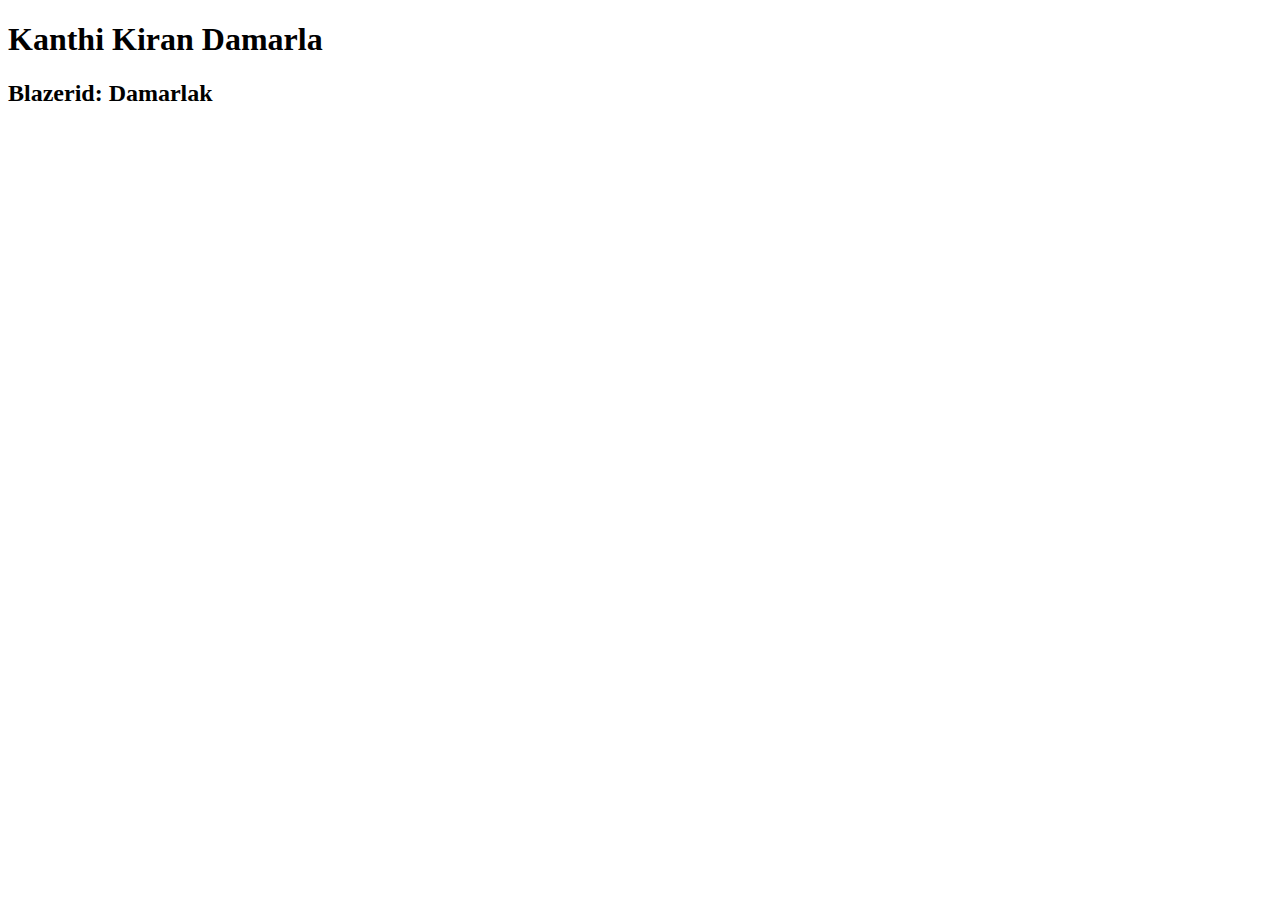
<file: lab02/index.html>
<!DOCTYPE html>
<html lang="en" dir="ltr">
  <head>
    <meta charset="utf-8">
    <title>Lab 02</title>
  </head>
  <body>
    <h1>Kanthi Kiran Damarla</h1>
    <h2>Blazerid: Damarlak</h2>
  </body>
</html>
</file>
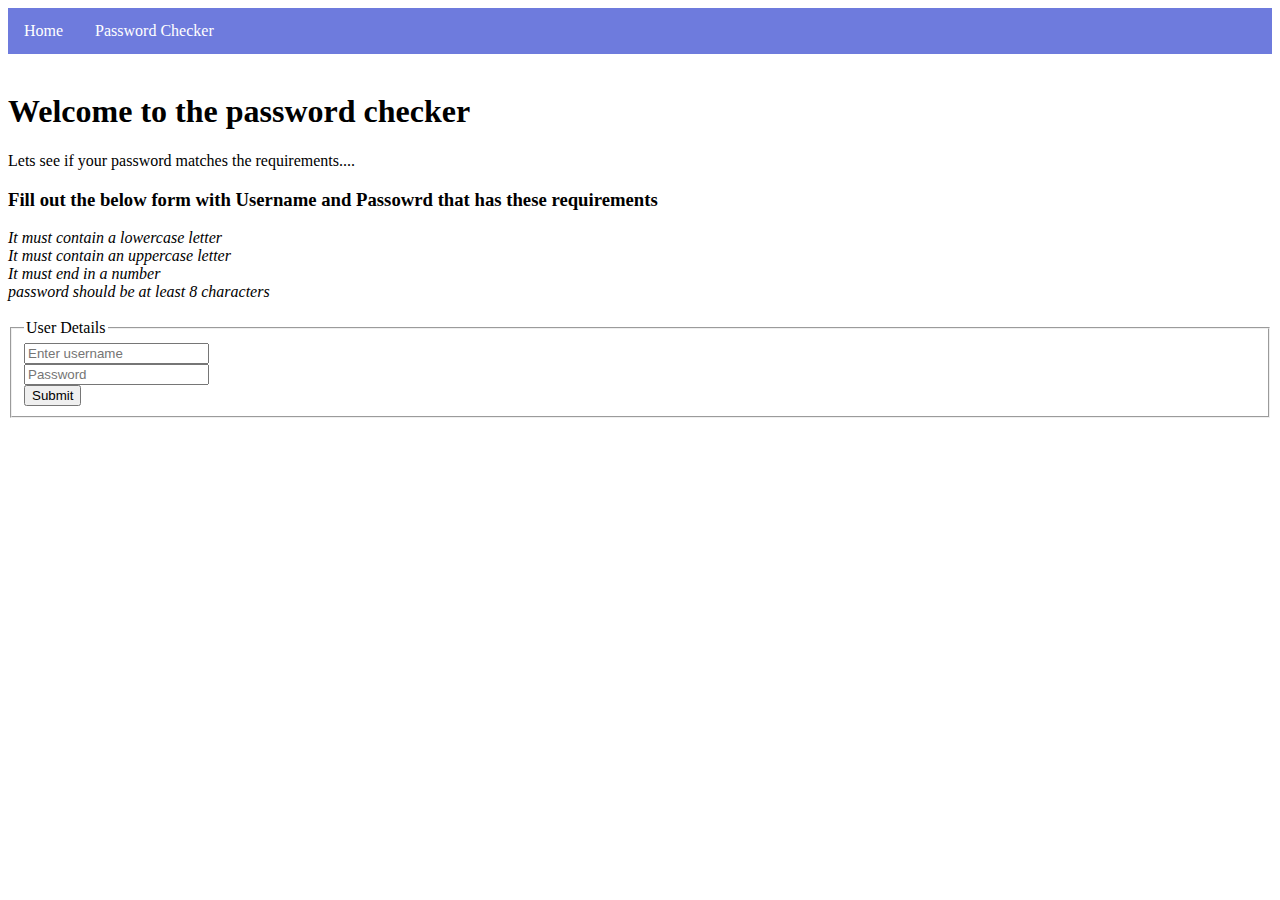
<file: lab06/templates/index.html>
<!DOCTYPE html>
<html lang="en">
<head>
    <meta charset="UTF-8">
    <meta name="viewport" content="width=device-width, initial-scale=1.0">
    <title>Password checker</title>
    <link  href="styles.css" />
    <style>
        ul {
  list-style-type: none;
  margin: 0;
  padding: 0;
  overflow: hidden;
  background-color: #6e7bdd;
}
        li {
  float: left;
}
li a {
  display: block;
  color: white;
  text-align: center;
  padding: 14px 16px;
  text-decoration: none;
}
li a:hover {
  background-color: #a7cfd2;
}
    </style>
</head>
<body>
    <nav>
        <ul>
            <li><a href="/">Home</a></li>
            <li><a href="/password">Password Checker</a></li>
          </ul>
    </nav>
    <br>
    <h1>Welcome to the password checker </h1>
    <p>Lets see if your password matches the requirements....</p>
    <h3>Fill out the below form with Username and Passowrd that has these requirements</h3>
    
    <i>It must contain a lowercase letter</i><br>
    <i>It must contain an uppercase letter</i><br>
    <i>It must end in a number</i><br>
    <i>password should be at least 8 characters</i><br><br>
    
    
    <form action="/validations" method = "post">
       <fieldset>
        <legend>User Details</legend>
        <input type="text" placeholder="Enter username" id="username" name="username"/><br>
        <input type="password" placeholder="Password" id="password" name="password"/><br>
        <input type="submit" />
        </fieldset>
     </form>
     
</body>
</html>
</file>
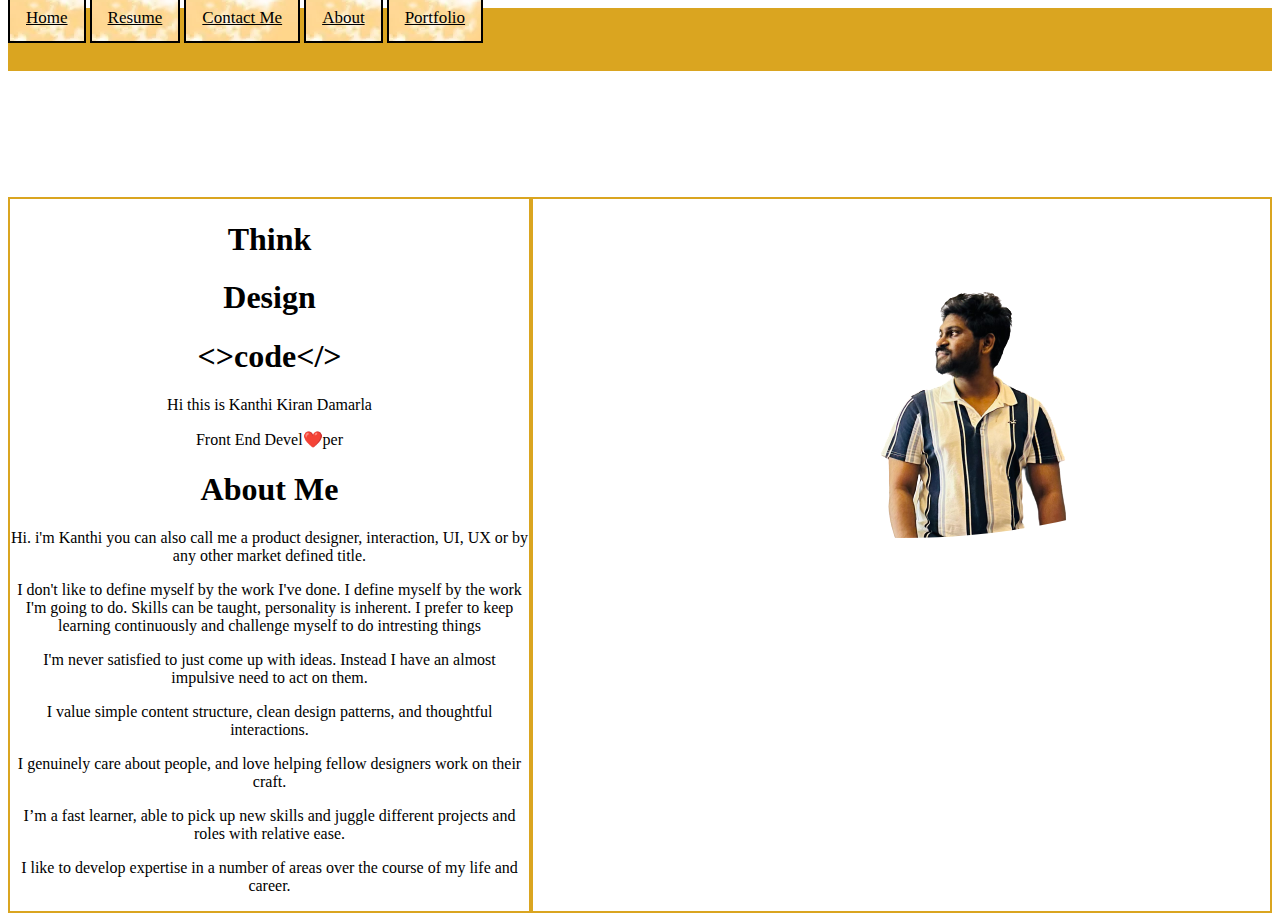
<file: portfolio/about.html>
<!DOCTYPE html>
<html lang="en">
  <head>
    <meta charset="UTF-8" />
    <meta name="viewport" content="width=device-width, initial-scale=1.0" />
    <title>Home</title>
    <link rel="stylesheet" href="home.css" />
  </head>
  <body>
    <div class="navbar">
      <a  href="/portfolio/home.html">Home</a>
      <a href="/portfolio/resume.html">Resume</a>
      <a href="/portfolio/contact.html">Contact Me</a>
      <a href="/portfolio/about.html">About</a>
      <a href="/portfolio/port.html">Portfolio</a>
    </div>
    
    <div class="divider">
      <div class="right">
          <h1>Think</h1>
          <h1>Design</h1>
          <h1>&lt;&gt;code&lt;/&gt;</h1>
        <p>Hi this is Kanthi Kiran Damarla</p>
        <p>Front End Devel❤️per</p>
        <div id="#about" style="text-align: center;">
          <h1>About Me</h1> 
          <p>Hi. i'm Kanthi you can also call me a product designer, interaction, UI, UX or by any other market defined title.</p>
          <p>I don't like to define myself by the work I've done. I define myself by the work I'm going to do. Skills can be taught, personality is inherent. I prefer to keep learning continuously and challenge myself to do intresting things
  
          </p>
          <p>I'm never satisfied to just come up with ideas. Instead I have an almost impulsive need to act on them.</p>
          <p>I value simple content structure, clean design patterns, and thoughtful interactions.</p>
          <p>I genuinely care about people, and love helping fellow designers work on their craft.</p>
          <p>I’m a fast learner, able to pick up new skills and juggle different projects and roles with relative ease.
  
          </p>
          <p>I like to develop expertise in a number of areas over the course of my life and career.
  
          </p>
      </div>
      </div>
      <div class="left">
       <img src="kanthibw.png">
      </div>
    </div>

    

  </body>
</html>
</file>
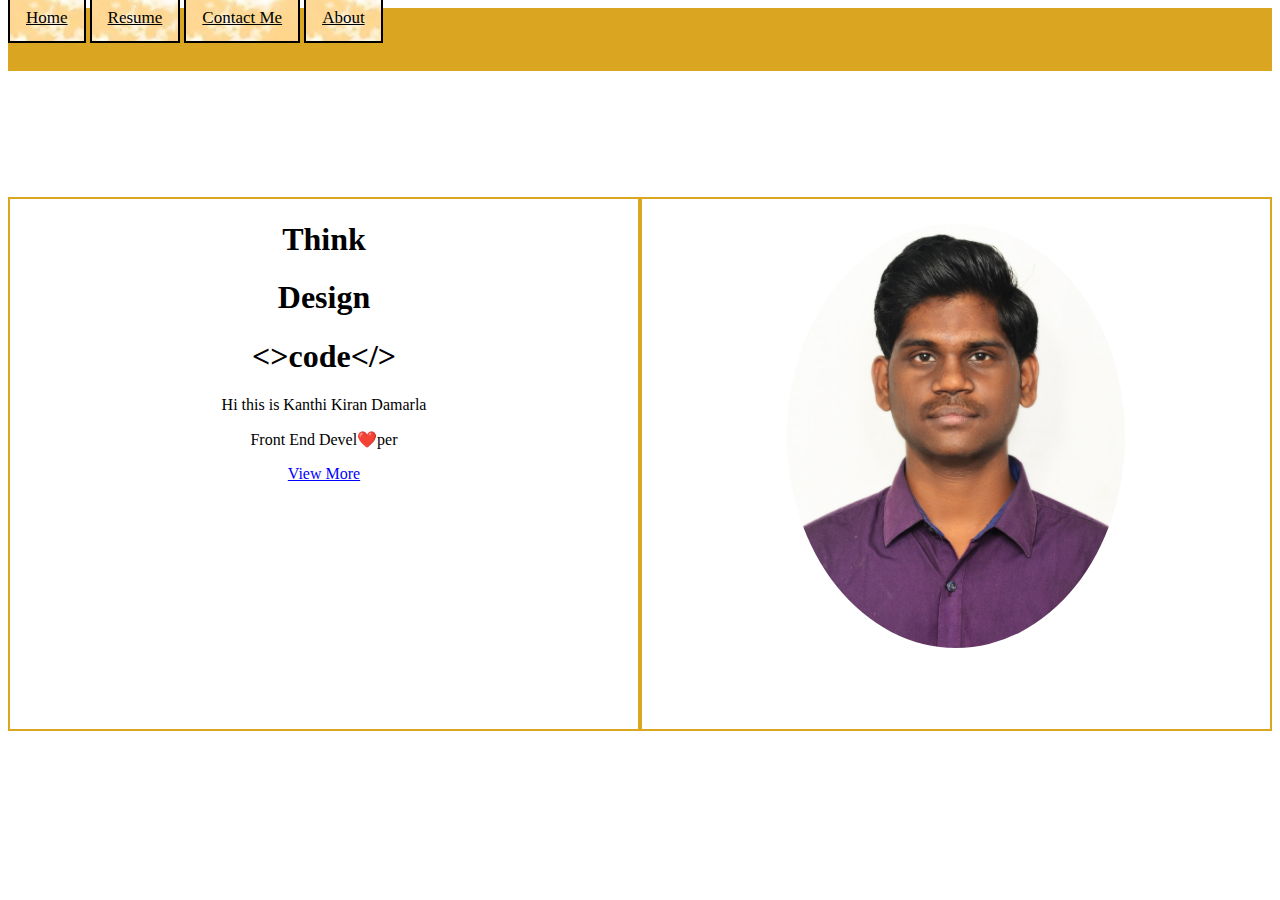
<file: portfolio/home.html>
<!DOCTYPE html>
<html lang="en">
  <head>
    <meta charset="UTF-8" />
    <meta name="viewport" content="width=device-width, initial-scale=1.0" />
    <title>Home</title>
    <link rel="stylesheet" href="home.css" />
  </head>
  <body style="background-color: white;">
    <div class="navbar">
      <a  href="/portfolio/home.html">Home</a>
      <a href="/portfolio/resume.html">Resume</a>
      <a href="#contact">Contact Me</a>
      <a href="/portfolio/about.html">About</a>
    </div>
    
    <div class="divider">
      <div class="right">
          <h1>Think</h1>
          <h1>Design</h1>
          <h1>&lt;&gt;code&lt;/&gt;</h1>
        <p>Hi this is Kanthi Kiran Damarla</p>
        <p>Front End Devel❤️per</p>
        <a href="/portfolio/about.html" style="color: blue;">View More</a>
      </div>
      <div class="left">
       <img  style="height: 80%; padding: 25px;" src="Kanthi.png">
      </div>
    </div>


  </body>
</html>
</file>
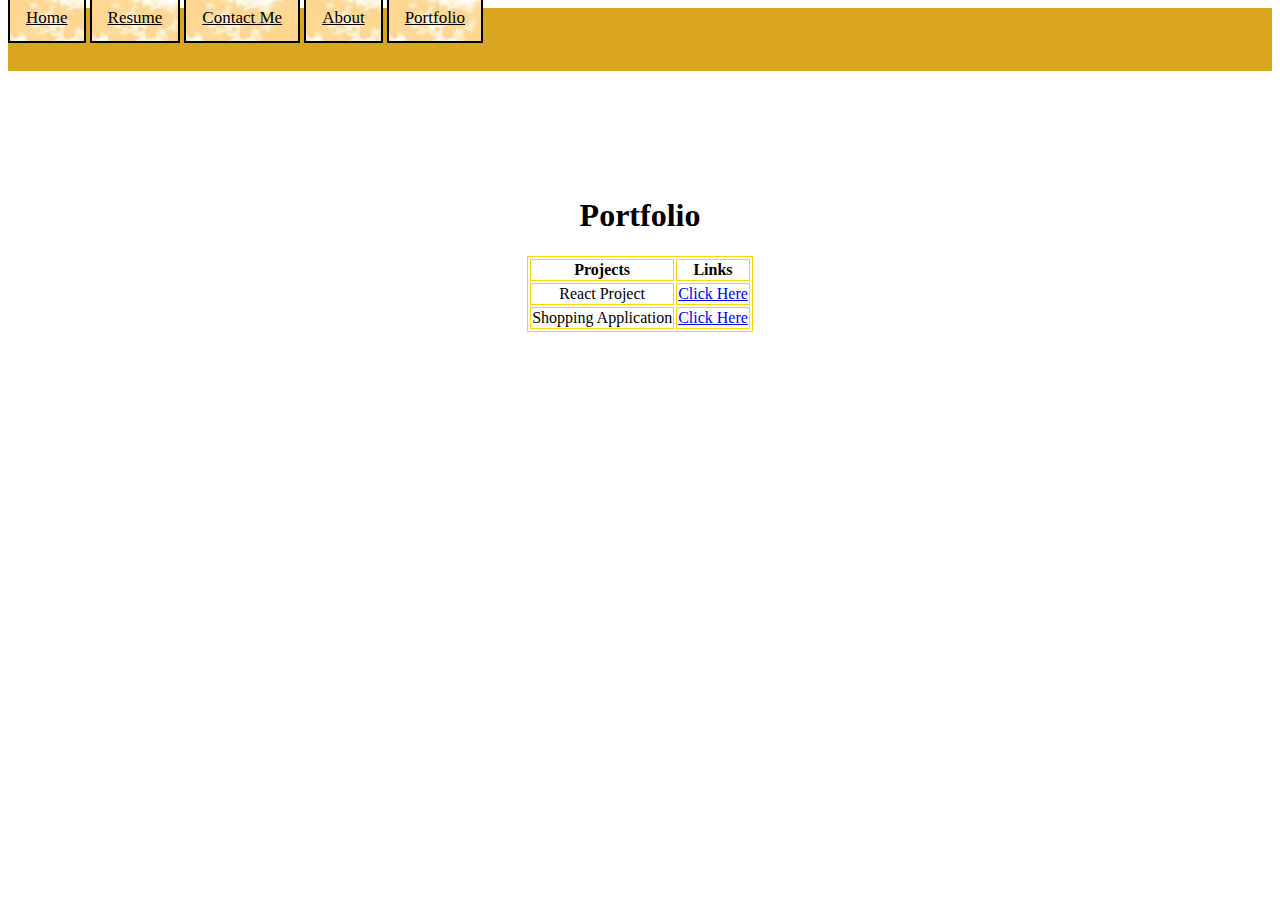
<file: portfolio/port.html>
<!DOCTYPE html>
<html lang="en">
  <head>
    <meta charset="UTF-8" />
    <meta name="viewport" content="width=device-width, initial-scale=1.0" />
    <title>Home</title>
    <link rel="stylesheet" href="home.css" />
  </head>
  <body style="background-color: white;">
    <div class="navbar">
        <a  href="/portfolio/home.html">Home</a>
        <a href="/portfolio/resume.html">Resume</a>
        <a href="/portfolio/contact.html">Contact Me</a>
        <a href="/portfolio/about.html">About</a>
        <a href="/portfolio/port.html">Portfolio</a>
      </div>
    
    <div style="align-items: center;">
<h1 style="text-align: center;">Portfolio</h1>
    
    <table class="resume" style="text-align: center; margin-left: auto; margin-right: auto;">
        <tr>
            <td><b>Projects </b></td>
            <td><b>Links</b></td>
        </tr>
        <tr>
            <td>React Project </td>
            <td><a href="https://github.com/kanthi1/Testing-strapi">Click Here</a></td>
        </tr>
        
        <tr>
            <td>Shopping Application</td>
            <td><a href="https://github.com/kanthi1/shopping">Click Here</a></td>
        </tr>
        
    </table>
</div>

  </body>
</html>
</file>
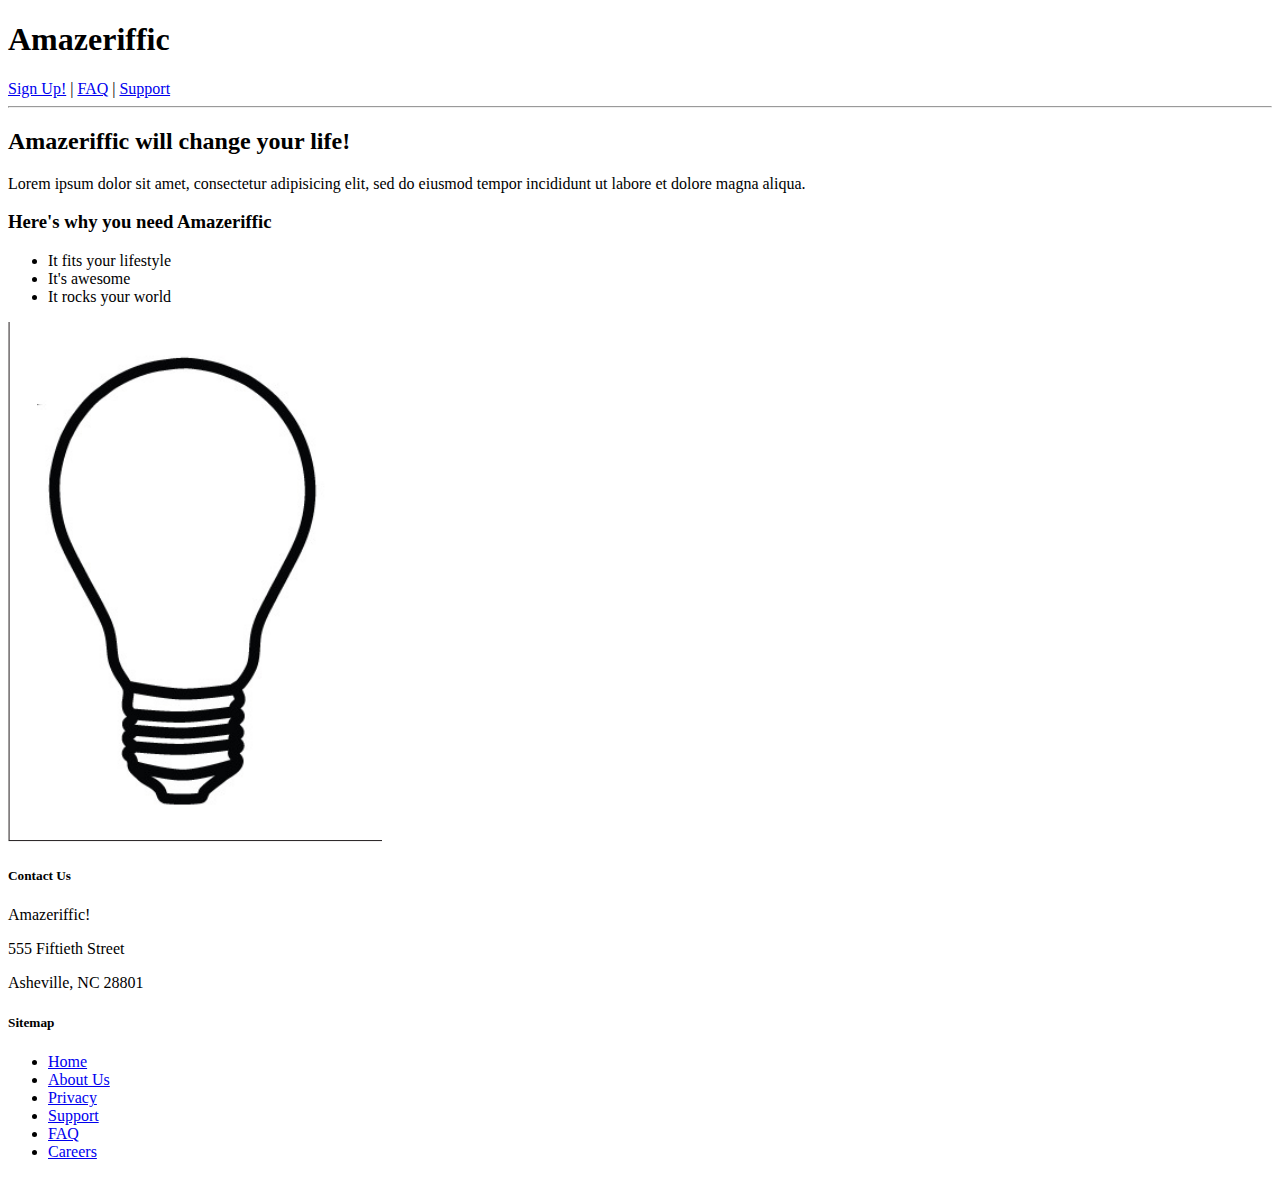
<file: lab01/exec-1/exercise1.html>
<!DOCTYPE html>
<html lang="en">

<head>
    <meta charset="UTF-8">
    <meta name="viewport" content="width=device-width, initial-scale=1.0">
    <title>Amazeriffic</title>


</head>
<header>
    <h1>Amazeriffic</h1>
    <nav>
        <a href="#">Sign Up!</a> |
        <a href="#">FAQ</a> |
        <a href="#">Support</a>
    </nav>
    <hr>
</header>
<body>
    <h2>Amazeriffic will change your life!</h2>
    <p>Lorem ipsum dolor sit amet, consectetur adipisicing elit, sed do
        eiusmod tempor incididunt ut labore et dolore magna aliqua.</p>
    <h3>Here's why you need Amazeriffic</h3>
    <ul>
        <li>It fits your lifestyle</li>
        <li>It's awesome</li>
        <li>It rocks your world</li>
    </ul>
    <img src="lightbulb.png" alt="an image of a lightbulb">
    <footer>
        <div class="contact">
            <h5>Contact Us</h5>
            <p>Amazeriffic!</p>
            <p>555 Fiftieth Street</p>
            <p>Asheville, NC 28801</p>
        </div>
        <div class="sitemap">
            <h5>Sitemap</h5>
            <ul>
                <li><a href="#">Home</a></li>
                <li><a href="#">About Us</a></li>
                <li><a href="#">Privacy</a></li>
                <li><a href="#">Support</a></li>
                <li><a href="#">FAQ</a></li>
                <li><a href="#">Careers</a></li>
            </ul>
        </div>
    </footer>
</body>

</html>
</file>
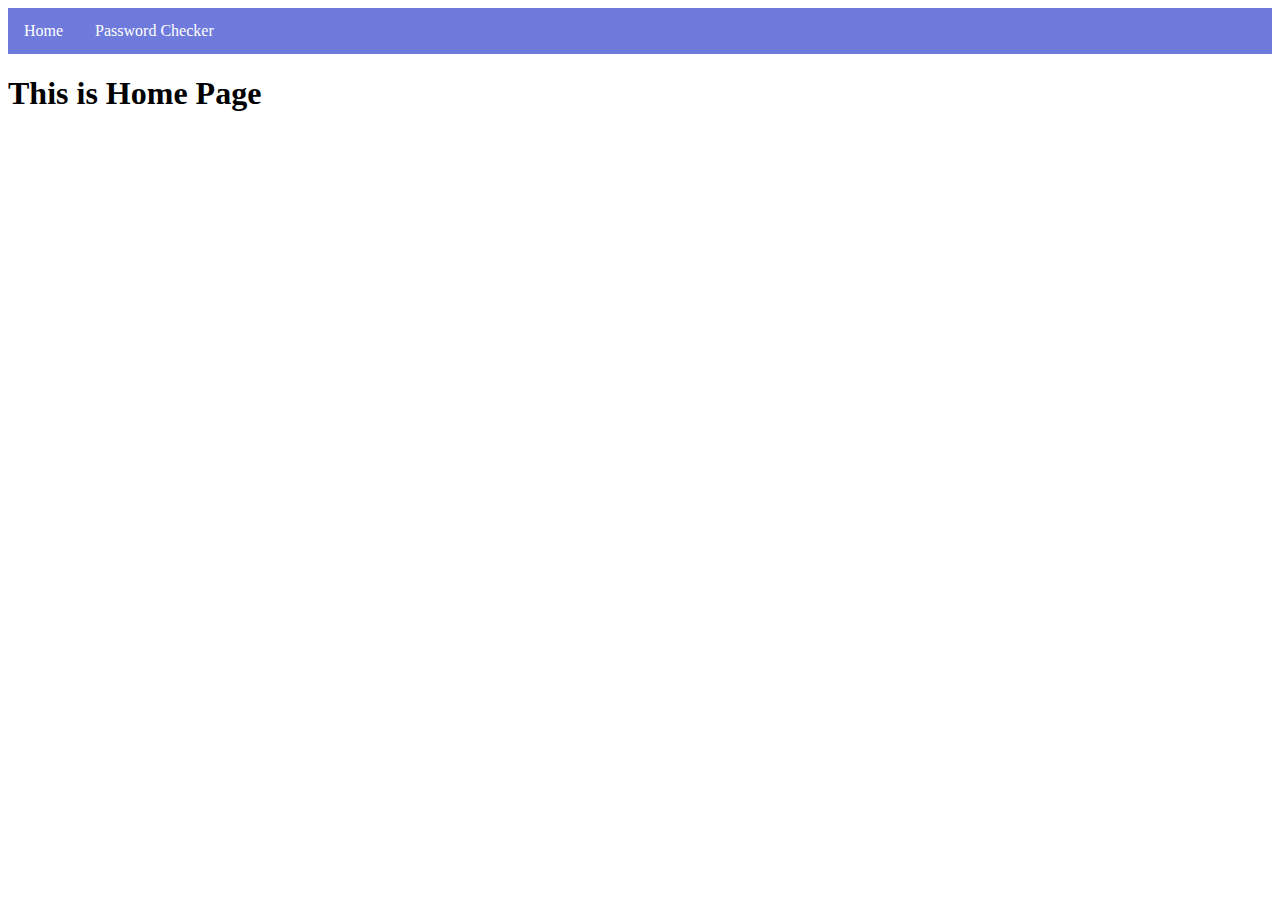
<file: lab06/templates/base.html>
<!DOCTYPE html>
<html lang="en">
<head>
    <meta charset="UTF-8">
    <meta name="viewport" content="width=device-width, initial-scale=1.0">
    <title>Document</title>

    <link rel="stylesheet"   href="styles.css" />
    <style>
        ul {
  list-style-type: none;
  margin: 0;
  padding: 0;
  overflow: hidden;
  background-color: #6e7bdd;
}
        li {
  float: left;
}
li a {
  display: block;
  color: white;
  text-align: center;
  padding: 14px 16px;
  text-decoration: none;
}
li a:hover {
  background-color: #a7cfd2;
}
    </style>
</head>
<body>
    <nav>
        <ul>
            <li><a href="/">Home</a></li>
            <li><a href="/password">Password Checker</a></li>
          </ul>
    </nav>

    <div>
        <h1>This is Home Page</h1>
    </div>
</body>
</html>
</file>
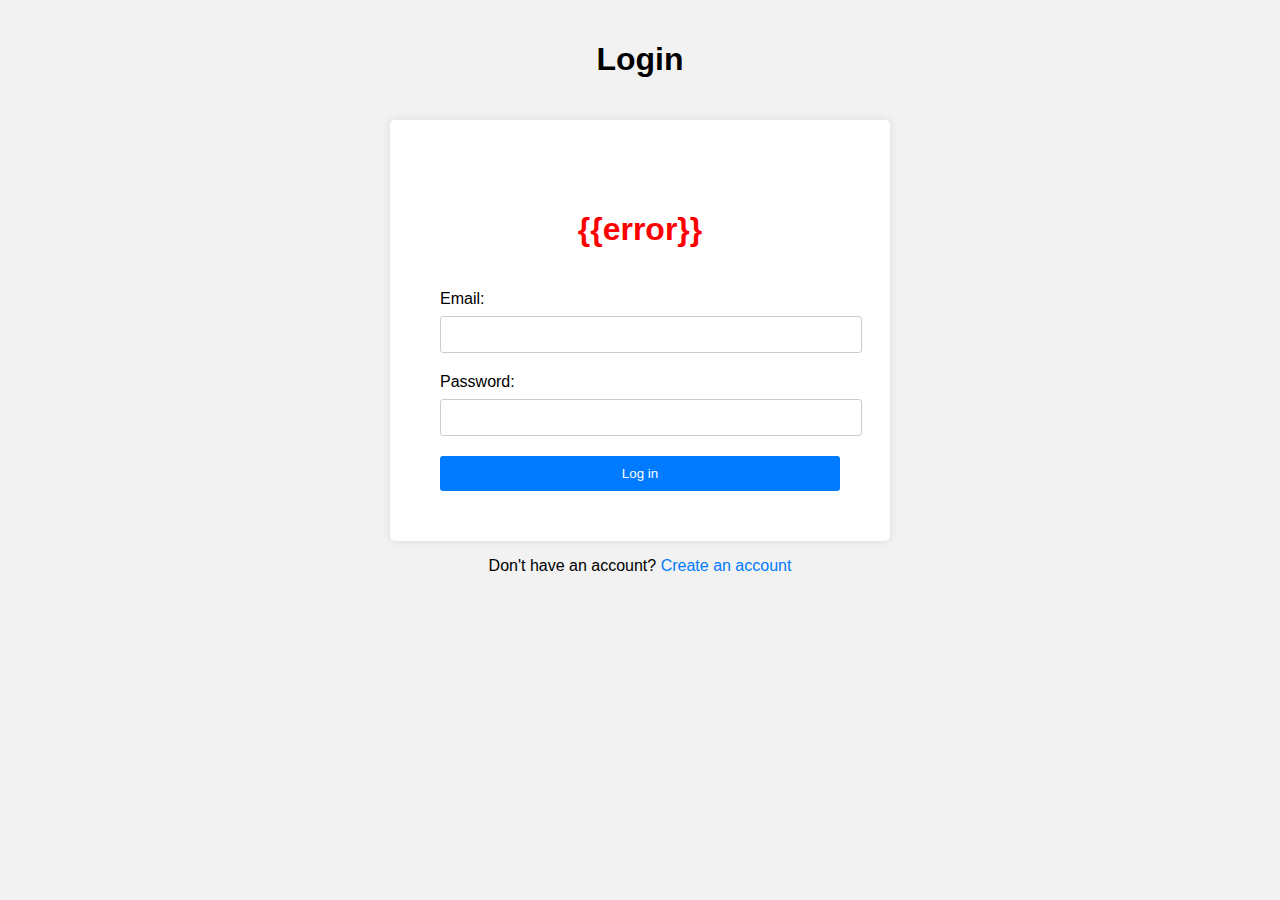
<file: lab07/templates/login.html>
<!DOCTYPE html>
<html lang="en">
<head>
    <meta charset="UTF-8">
    <meta name="viewport" content="width=device-width, initial-scale=1.0">
    <title>Login Form</title>
    <style>
        body {
            font-family: Arial, sans-serif;
            background-color: #f2f2f2;
            margin: 0;
            padding: 0;
        }

        h1 {
            text-align: center;
            padding: 20px 0;
        }

        form {
            max-width: 400px;
            margin: 0 auto;
            padding: 50px;
            background-color: #fff;
            border-radius: 5px;
            box-shadow: 0 0 10px rgba(0, 0, 0, 0.1);
        }

        label {
            display: block;
            margin-bottom: 8px;
        }

        input[type="email"],
        input[type="password"] {
            width: 100%;
            padding: 10px;
            margin-bottom: 20px;
            border: 1px solid #ccc;
            border-radius: 3px;
        }

        input[type="submit"] {
            width: 100%;
            padding: 10px;
            background-color: #007BFF;
            color: #fff;
            border: none;
            border-radius: 3px;
            cursor: pointer;
        }

        input[type="submit"]:hover {
            background-color: #0056b3;
        }

        p {
            text-align: center;
        }

        a {
            color: #007BFF;
            text-decoration: none;
        }

        a:hover {
            text-decoration: underline;
        }
    </style>
</head>
<body>
    <h1>Login</h1>
    <form action="/loginsubmission" method="POST">
        <h1 style="color: red;">{{error}}</h1>
        <label for="email">Email:</label>
        <input type="email" id="email" name="email" required>

        <label for="password">Password:</label>
        <input type="password" id="password" name="password" required>

        <input type="submit" value="Log in">
    </form>

    <p>Don't have an account? <a href="/signup">Create an account</a></p>
</body>
</html>
</file>
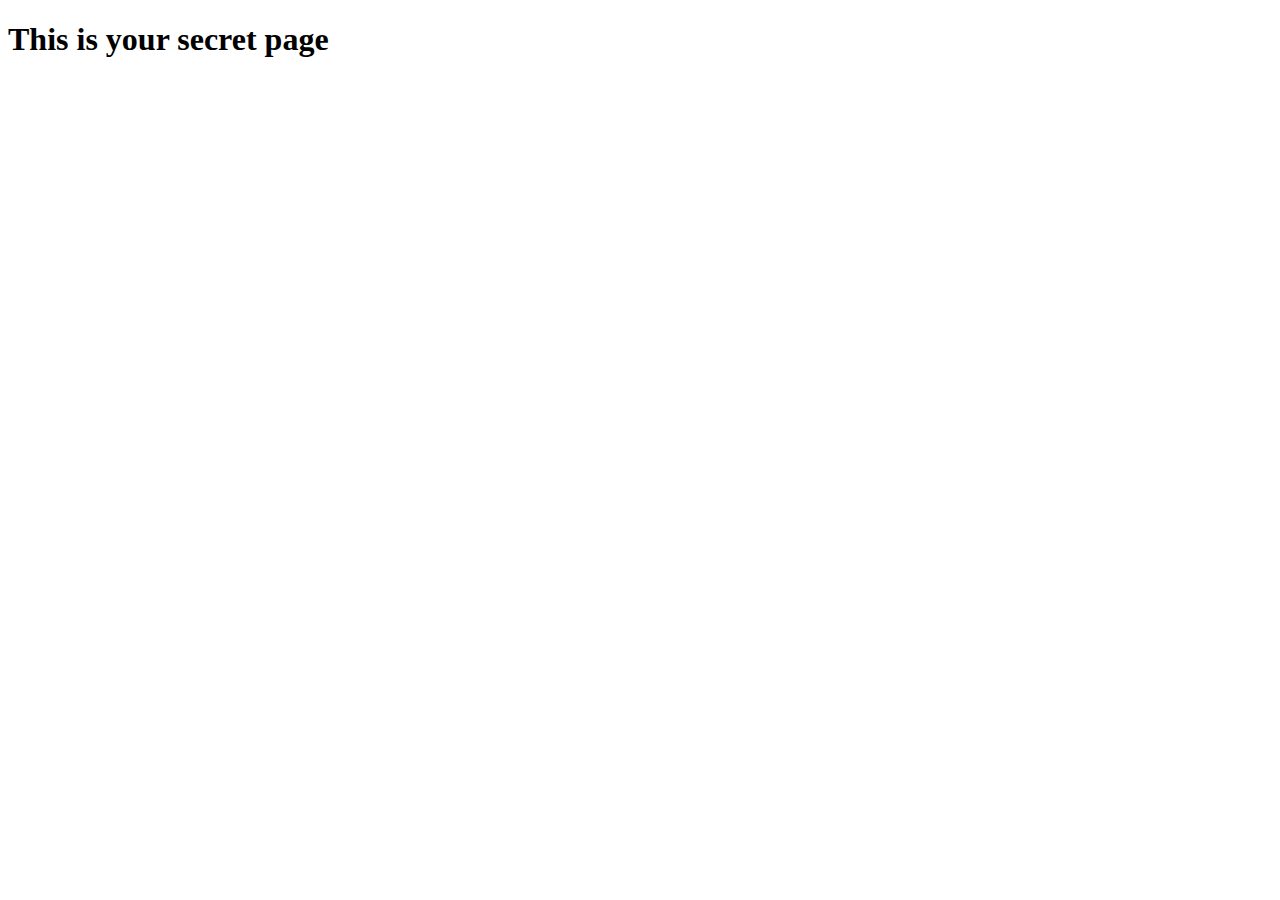
<file: lab07/templates/secret.html>
<!DOCTYPE html>
<html lang="en">
<head>
    <meta charset="UTF-8">
    <meta name="viewport" content="width=device-width, initial-scale=1.0">
    <title>Secret Page</title>
</head>
<body>
    <h1>This is your secret page</h1>
</body>
</html>
</file>
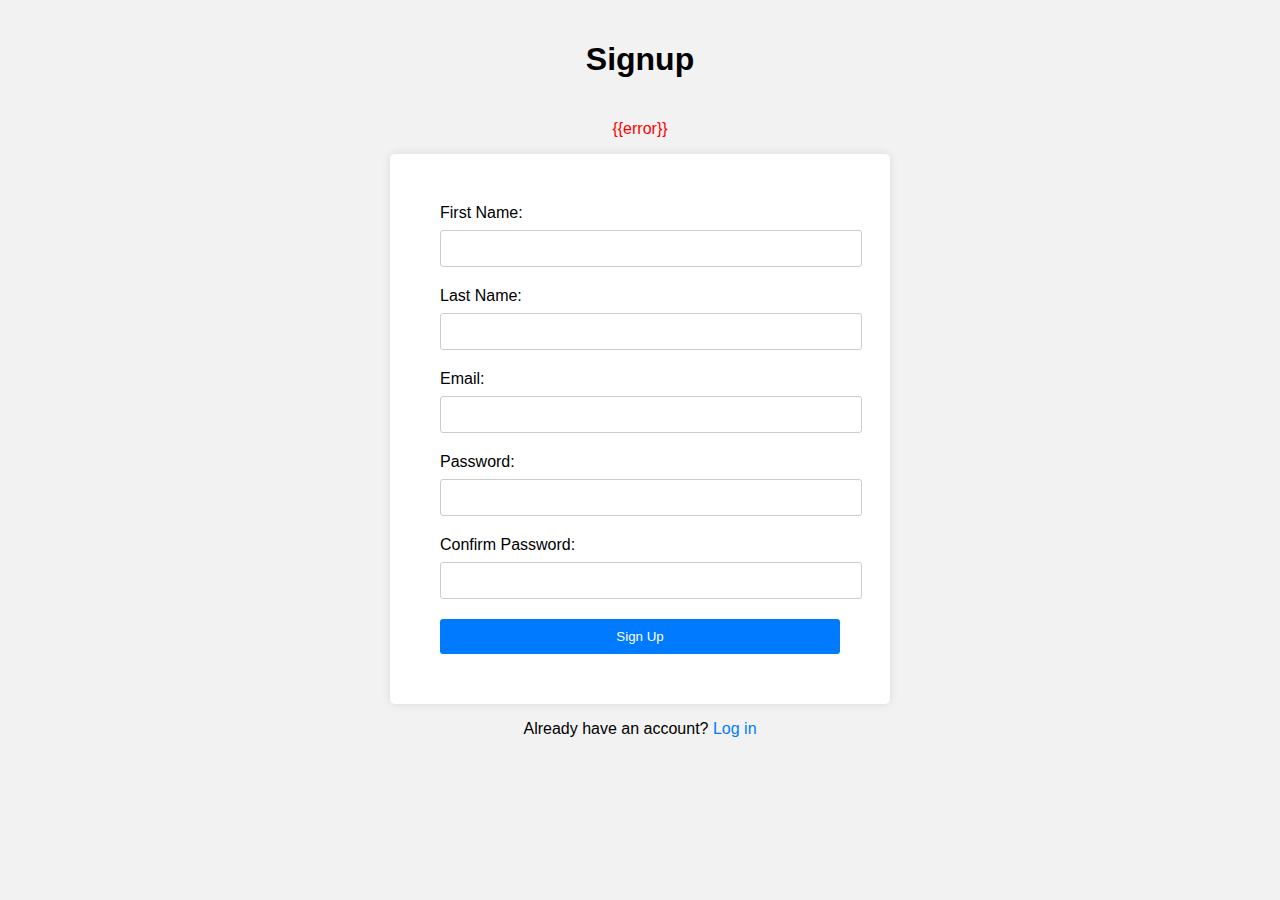
<file: lab07/templates/signup.html>
<!DOCTYPE html>
<html lang="en">
<head>
    <meta charset="UTF-8">
    <meta name="viewport" content="width=device-width, initial-scale=1.0">
    <title>Signup Form</title>
    <style>
        body {
            font-family: Arial, sans-serif;
            background-color: #f2f2f2;
            margin: 0;
            padding: 0;
        }

        h1 {
            text-align: center;
            padding: 20px 0;
        }

        form {
            max-width: 400px;
            margin: 0 auto;
            padding: 50px;
            background-color: #fff;
            border-radius: 5px;
            box-shadow: 0 0 10px rgba(0, 0, 0, 0.1);
        }

        label {
            display: block;
            margin-bottom: 8px;
        }

        input[type="text"],
        input[type="email"],
        input[type="password"] {
            width: 100%;
            padding: 10px;
            margin-bottom: 20px;
            border: 1px solid #ccc;
            border-radius: 3px;
        }

        input[type="submit"] {
            width: 100%;
            padding: 10px;
            background-color: #007BFF;
            color: #fff;
            border: none;
            border-radius: 3px;
            cursor: pointer;
        }

        input[type="submit"]:hover {
            background-color: #0056b3;
        }

        p {
            text-align: center;
        }

        a {
            color: #007BFF;
            text-decoration: none;
        }

        a:hover {
            text-decoration: underline;
        }
    </style>
</head>
<body>
    <h1>Signup</h1>
    <p style="color: red;">{{error}}</p>
    <form action="/submitsignup" method="POST" onsubmit="return validateForm()">
        <label for="firstName">First Name:</label>
        <input type="text" id="firstName" name="firstName" required>

        <label for="lastName">Last Name:</label>
        <input type="text" id="lastName" name="lastName" required>

        <label for="email">Email:</label>
        <input type="email" id="email" name="email" required>

        <label for="password">Password:</label>
        <input type="password" id="password" name="password" required>

        <label for="confirmPassword">Confirm Password:</label>
        <input type="password" id="confirmPassword" name="confirmPassword" required>

        <input type="submit" value="Sign Up">
    </form>

    <p>Already have an account? <a href="/login">Log in</a></p>


    <script>
        function validateForm() {
            
            var password = document.getElementById("password").value;
            var confirmPassword = document.getElementById("confirmPassword").value;

            
            if (password.length < 8) {
                alert("Password should contain at least 8 characters.");
                return false; 
            }

   
            if (password !== confirmPassword) {
                alert("Passwords do not match.");
                return false; 
            }

         
            return true;
        }
    </script>
</body>
</html>
</file>
<file: lab06/templates/styles.css>
ul {
  list-style-type: none;
  margin: 0;
  padding: 0;
  overflow: hidden;
  background-color: #6e7bdd;
}

li a {
  display: block;
  color: white;
  text-align: center;
  padding: 14px 16px;
  text-decoration: none;
  float: left;
}
li a:hover {
  background-color: #a7cfd2;
}
</file>
<file: portfolio/home.css>
.divider{
    display: flex;
}

.left{
    flex: 1;
    text-align: center;
    border: 2px solid goldenrod;
}
.left img{
    border-radius: 50%;
}
.right{
    flex: 1;
    text-align: center;
    border: 2px solid goldenrod;
    color: black;
}

.navbar{
    background-color: goldenrod;
    color: black;
    margin-bottom: 10%;
    height: 7vh;
}

.navbar a{
   
    color: black;
    font-size: 17px;
    text-align: center;
    padding: 14px 16px;
    border: 2px solid black;
    background-image: url('backg.png');
}

.navbar a:hover {
    background-color: green;
    color: rgb(248, 153, 0);
  }
  table, th, td {
    border: 1px solid gold;
  }
</file>
